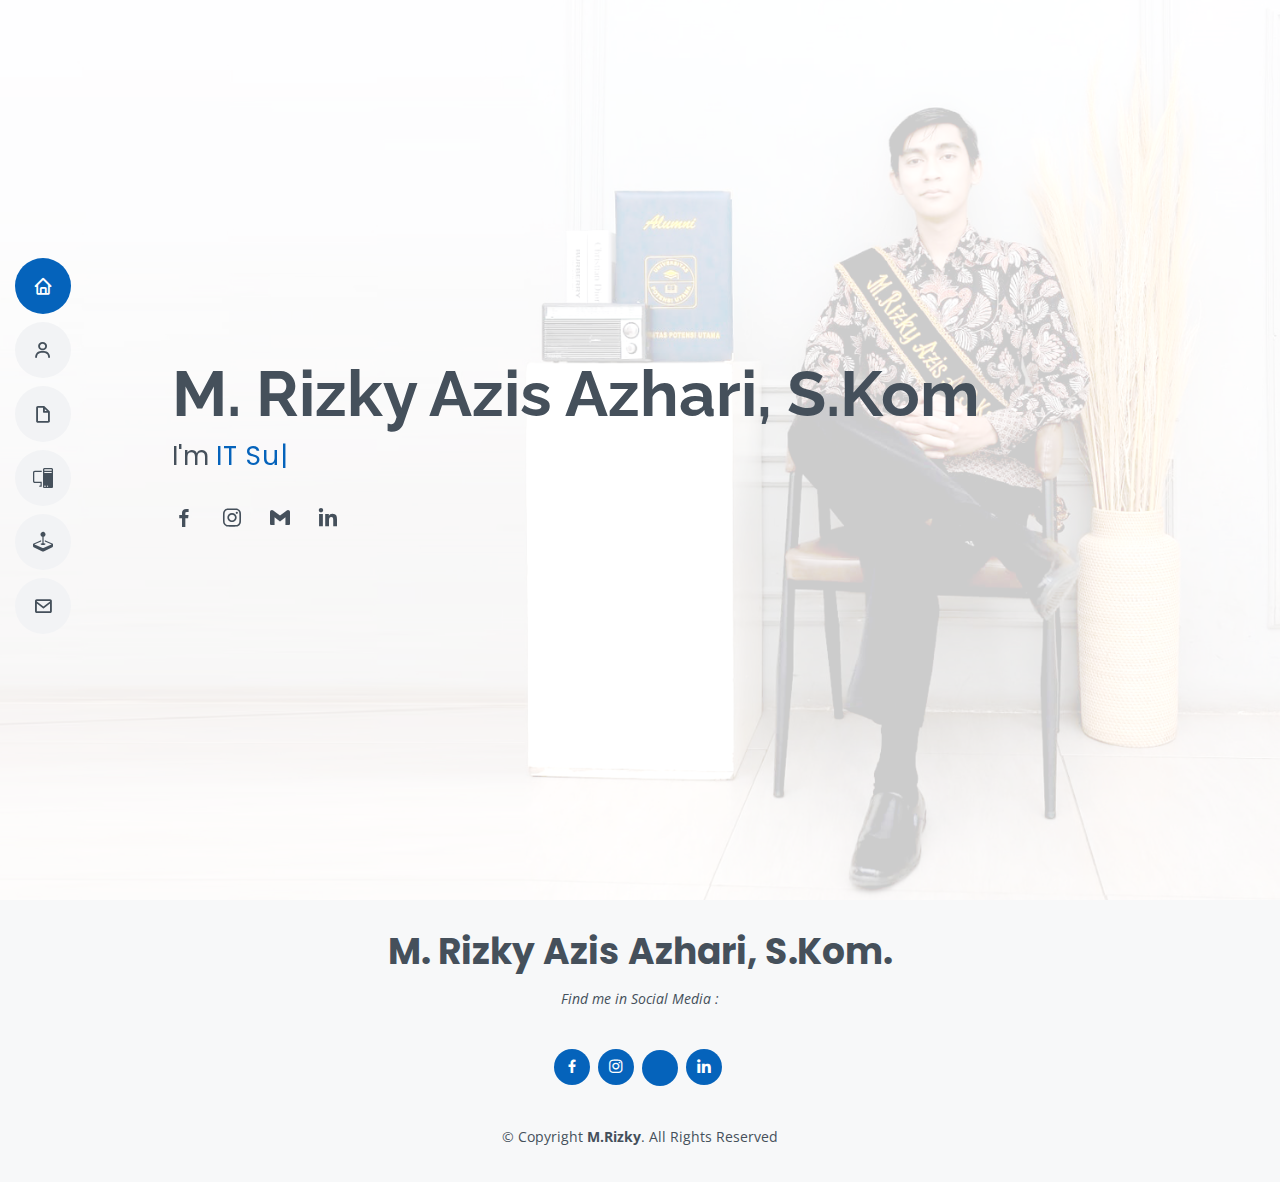
<file: index.html>
<!DOCTYPE html>
<html lang="en">

<head>
  <meta charset="utf-8">
  <meta content="width=device-width, initial-scale=1.0" name="viewport">

  <title>Index Portofolio - M.Rizky Azis Azhari</title>
  <meta content="" name="description">
  <meta content="" name="keywords">

  <!-- Favicons -->
  <link href="assets/img/iconheader.png" rel="icon">
  <link href="assets/img/apple-touch-icon.png" rel="apple-touch-icon">

  <!-- Google Fonts -->
  <link href="https://fonts.googleapis.com/css?family=Open+Sans:300,300i,400,400i,600,600i,700,700i|Raleway:300,300i,400,400i,500,500i,600,600i,700,700i|Poppins:300,300i,400,400i,500,500i,600,600i,700,700i" rel="stylesheet">

  <!-- Vendor CSS Files -->
  <link href="assets/vendor/aos/aos.css" rel="stylesheet">
  <link href="assets/vendor/bootstrap/css/bootstrap.min.css" rel="stylesheet">
  <link href="assets/vendor/bootstrap-icons/bootstrap-icons.css" rel="stylesheet">
  <link href="assets/vendor/boxicons/css/boxicons.min.css" rel="stylesheet">
  <link href="assets/vendor/glightbox/css/glightbox.min.css" rel="stylesheet">
  <link href="assets/vendor/swiper/swiper-bundle.min.css" rel="stylesheet">

  <!-- Template Main CSS File -->
  <link href="assets/css/style.css" rel="stylesheet">

  <!-- =======================================================
  * Template Name: MyResume
  * Updated: Mar 10 2023 with Bootstrap v5.2.3
  * Template URL: https://bootstrapmade.com/free-html-bootstrap-template-my-resume/
  * Author: BootstrapMade.com
  * License: https://bootstrapmade.com/license/
  ======================================================== -->
</head>

<body>
  <!-- ======= Mobile nav toggle button ======= -->
  <!-- <button type="button" class="mobile-nav-toggle d-xl-none"><i class="bi bi-list mobile-nav-toggle"></i></button> -->
  <i class="bi bi-list mobile-nav-toggle d-lg-none"></i>
  <!-- ======= Header ======= -->
  <header id="header" class="d-flex flex-column justify-content-center">

    <nav id="navbar" class="navbar nav-menu">
      <ul>
        <li><a href="index.html" class="nav-link scrollto active"><i class="bx bx-home"></i> <span>Home</span></a></li>
        <li><a href="about.html" class="nav-link scrollto"><i class="bx bx-user"></i> <span>About</span></a></li>
        <li><a href="resume.html" class="nav-link scrollto"><i class="bx bx-file-blank"></i> <span>Resume</span></a></li>
        <li><a href="skill.html" class="nav-link scrollto"><i class="bi bi-pc-display"></i> <span>Skill</span></a></li>
        <li><a href="hobi.html" class="nav-link scrollto"><i class="bi bi-joystick"></i> <span>Hobbies</span></a></li>
        <li><a href="contact.html" class="nav-link scrollto"><i class="bx bx-envelope"></i> <span>Contact</span></a></li>
      </ul>
    </nav><!-- .nav-menu -->

  </header><!-- End Header -->

  <!-- ======= Hero Section ======= -->
  <section id="hero" class="d-flex flex-column justify-content-center">
    <div class="container" data-aos="zoom-in" data-aos-delay="100">
      <h1>M. Rizky Azis Azhari, S.Kom</h1>
      <p>I'm <span class="typed" data-typed-items="IT Support, Freelancer, Developer"></span></p>
      
      <div class="social-links">
        <a href="https://www.facebook.com/rizky.seasoni/" class="facebook"><i class="bx bxl-facebook"></i></a>
        <a href="https://www.instagram.com/mrizky_az" class="instagram"><i class="bx bxl-instagram"></i></a>
        <a href="mailto:rizkyazis148@gmail.com" class="google-plus"><i class="bx bxl-gmail"></i></a>
        <a href="https://www.linkedin.com/in/muhammad-rizky-4a8590189/" class="linkedin"><i class="bx bxl-linkedin"></i></a>
      </div>
    </div>
  </section><!-- End Hero -->

  </main><!-- End #main -->

  <!-- ======= Footer ======= -->
  <footer id="footer">
    <div class="container">
      <h3>M. Rizky Azis Azhari, S.Kom.</h3>
      <p>Find me in Social Media : </p>
      <div class="social-links">
        <a href="https://www.facebook.com/rizky.seasoni" class="facebook"><i class="bx bxl-facebook"></i></a>
        <a href="https://www.instagram.com/mrizky_az" class="instagram"><i class="bx bxl-instagram"></i></a>
        <a href="mailto:rizkyazis148@gmail.com" class="google-plus"><i class="bx bxl-email"></i></a>
        <a href="https://www.https://www.linkedin.com/in/muhammad-rizky-4a8590189/" class="linkedin"><i class="bx bxl-linkedin"></i></a>
      </div>
      <div class="copyright">
        &copy; Copyright <strong><span>M.Rizky</span></strong>. All Rights Reserved
      </div>
      
    </div>
  </footer><!-- End Footer -->

  <div id="preloader"></div>
  <a href="#" class="back-to-top d-flex align-items-center justify-content-center"><i class="bi bi-arrow-up-short"></i></a>

  <!-- Vendor JS Files -->
  <script src="assets/vendor/purecounter/purecounter_vanilla.js"></script>
  <script src="assets/vendor/aos/aos.js"></script>
  <script src="assets/vendor/bootstrap/js/bootstrap.bundle.min.js"></script>
  <script src="assets/vendor/glightbox/js/glightbox.min.js"></script>
  <script src="assets/vendor/isotope-layout/isotope.pkgd.min.js"></script>
  <script src="assets/vendor/swiper/swiper-bundle.min.js"></script>
  <script src="assets/vendor/typed.js/typed.min.js"></script>
  <script src="assets/vendor/waypoints/noframework.waypoints.js"></script>
  <script src="assets/vendor/php-email-form/validate.js"></script>

  <!-- Template Main JS File -->
  <script src="assets/js/main.js"></script>

</body>

</html>
</file>
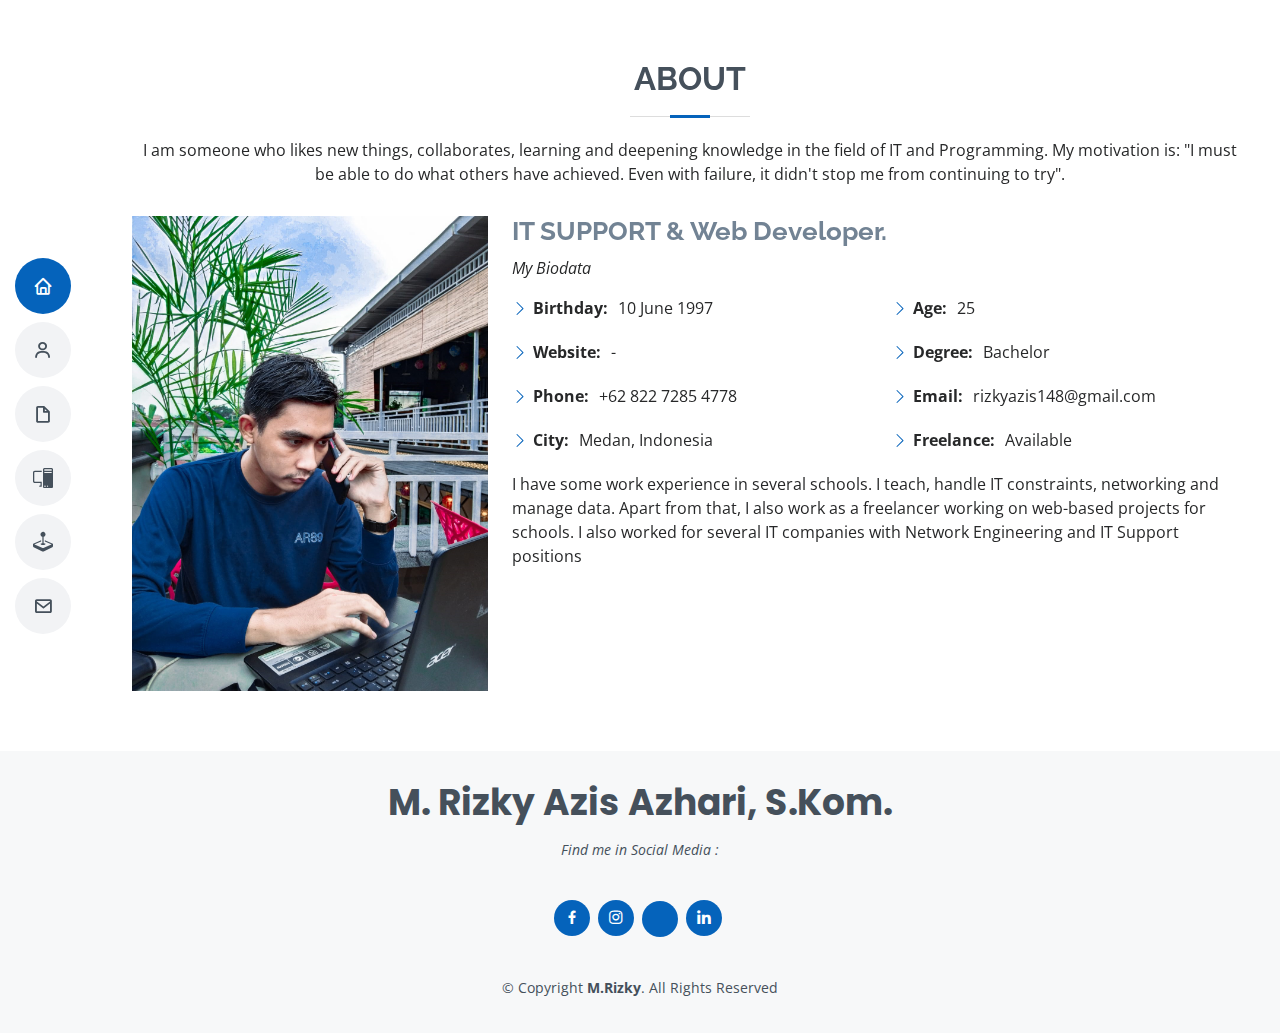
<file: about.html>
<!DOCTYPE html>
<html lang="en">

<head>
  <meta charset="utf-8">
  <meta content="width=device-width, initial-scale=1.0" name="viewport">

  <title>MyResume Bootstrap Template - Index</title>
  <meta content="" name="description">
  <meta content="" name="keywords">

  <!-- Favicons -->
  <link href="assets/img/favicon.png" rel="icon">
  <link href="assets/img/apple-touch-icon.png" rel="apple-touch-icon">

  <!-- Google Fonts -->
  <link href="https://fonts.googleapis.com/css?family=Open+Sans:300,300i,400,400i,600,600i,700,700i|Raleway:300,300i,400,400i,500,500i,600,600i,700,700i|Poppins:300,300i,400,400i,500,500i,600,600i,700,700i" rel="stylesheet">

  <!-- Vendor CSS Files -->
  <link href="assets/vendor/aos/aos.css" rel="stylesheet">
  <link href="assets/vendor/bootstrap/css/bootstrap.min.css" rel="stylesheet">
  <link href="assets/vendor/bootstrap-icons/bootstrap-icons.css" rel="stylesheet">
  <link href="assets/vendor/boxicons/css/boxicons.min.css" rel="stylesheet">
  <link href="assets/vendor/glightbox/css/glightbox.min.css" rel="stylesheet">
  <link href="assets/vendor/swiper/swiper-bundle.min.css" rel="stylesheet">

  <!-- Template Main CSS File -->
  <link href="assets/css/style.css" rel="stylesheet">

</head>

<body>
    <main id="main">
     <!-- ======= Mobile nav toggle button ======= -->
  <!-- <button type="button" class="mobile-nav-toggle d-xl-none"><i class="bi bi-list mobile-nav-toggle"></i></button> -->
  <i class="bi bi-list mobile-nav-toggle d-lg-none"></i>
  <!-- ======= Header ======= -->
  <header id="header" class="d-flex flex-column justify-content-center">

    <nav id="navbar" class="navbar nav-menu">
      <ul>
        <li><a href="index.html" class="nav-link scrollto active"><i class="bx bx-home"></i> <span>Home</span></a></li>
        <li><a href="about.html" class="nav-link scrollto"><i class="bx bx-user"></i> <span>About</span></a></li>
        <li><a href="resume.html" class="nav-link scrollto"><i class="bx bx-file-blank"></i> <span>Resume</span></a></li>
        <li><a href="skill.html" class="nav-link scrollto"><i class="bi bi-pc-display"></i> <span>Skill</span></a></li>
        <li><a href="hobi.html" class="nav-link scrollto"><i class="bi bi-joystick"></i> <span>Hobbies</span></a></li>
        <li><a href="contact.html" class="nav-link scrollto"><i class="bx bx-envelope"></i> <span>Contact</span></a></li>
      </ul>
    </nav><!-- .nav-menu -->

  </header><!-- End Header -->
<!-- ======= About Section ======= -->
 <section id="about" class="about">
    <div class="container" data-aos="fade-up">

      <div class="section-title">
        <h2>About</h2>
        <p>I am someone who likes new things, collaborates, learning and deepening knowledge in the field of IT and Programming. My motivation is: "I must be able to do what others have achieved. Even with failure, it didn't stop me from continuing to try".</p>
      </div>

      <div class="row">
        <div class="col-lg-4">
          <img src="assets/img/Profile.jpeg" class="img-fluid" alt="">
        </div>
        <div class="col-lg-8 pt-4 pt-lg-0 content">
          <h3>IT SUPPORT &amp; Web Developer.</h3>
          <p class="fst-italic">
            My Biodata
          </p>
          <div class="row">
            <div class="col-lg-6">
              <ul>
                <li><i class="bi bi-chevron-right"></i> <strong>Birthday:</strong> <span>10 June 1997</span></li>
                <li><i class="bi bi-chevron-right"></i> <strong>Website:</strong> <span> - </span></li>
                <li><i class="bi bi-chevron-right"></i> <strong>Phone:</strong> <span>+62 822 7285 4778</span></li>
                <li><i class="bi bi-chevron-right"></i> <strong>City:</strong> <span>Medan, Indonesia</span></li>
              </ul>
            </div>
            <div class="col-lg-6">
              <ul>
                <li><i class="bi bi-chevron-right"></i> <strong>Age:</strong> <span>25</span></li>
                <li><i class="bi bi-chevron-right"></i> <strong>Degree:</strong> <span>Bachelor</span></li>
                <li><i class="bi bi-chevron-right"></i> <strong>Email:</strong> <span>rizkyazis148@gmail.com</span></li>
                <li><i class="bi bi-chevron-right"></i> <strong>Freelance:</strong> <span>Available</span></li>
              </ul>
            </div>
          </div>
          <p>
            I have some work experience in several schools. I teach, handle IT constraints, networking and manage data.
Apart from that, I also work as a freelancer working on web-based projects for schools.
I also worked for several IT companies with Network Engineering and IT Support positions</p>
        </div>
      </div>

    </div>
  </section><!-- End About Section -->
</main><!-- End #main -->

<!-- ======= Footer ======= -->
<footer id="footer">
  <div class="container">
    <h3>M. Rizky Azis Azhari, S.Kom.</h3>
    <p>Find me in Social Media : </p>
    <div class="social-links">
      <a href="https://www.facebook.com/rizky.seasoni" class="facebook"><i class="bx bxl-facebook"></i></a>
      <a href="https://www.instagram.com/mrizky_az" class="instagram"><i class="bx bxl-instagram"></i></a>
      <a href="mailto:rizkyazis148@gmail.com" class="google-plus"><i class="bx bxl-email"></i></a>
      <a href="https://www.https://www.linkedin.com/in/muhammad-rizky-4a8590189/" class="linkedin"><i class="bx bxl-linkedin"></i></a>
    </div>
    <div class="copyright">
      &copy; Copyright <strong><span>M.Rizky</span></strong>. All Rights Reserved
    </div>
    
  </div>
</footer><!-- End Footer -->

<div id="preloader"></div>
<a href="#" class="back-to-top d-flex align-items-center justify-content-center"><i class="bi bi-arrow-up-short"></i></a>

<!-- Vendor JS Files -->
<script src="assets/vendor/purecounter/purecounter_vanilla.js"></script>
<script src="assets/vendor/aos/aos.js"></script>
<script src="assets/vendor/bootstrap/js/bootstrap.bundle.min.js"></script>
<script src="assets/vendor/glightbox/js/glightbox.min.js"></script>
<script src="assets/vendor/isotope-layout/isotope.pkgd.min.js"></script>
<script src="assets/vendor/swiper/swiper-bundle.min.js"></script>
<script src="assets/vendor/typed.js/typed.min.js"></script>
<script src="assets/vendor/waypoints/noframework.waypoints.js"></script>
<script src="assets/vendor/php-email-form/validate.js"></script>

<!-- Template Main JS File -->
<script src="assets/js/main.js"></script>

</body>

</html>
</file>
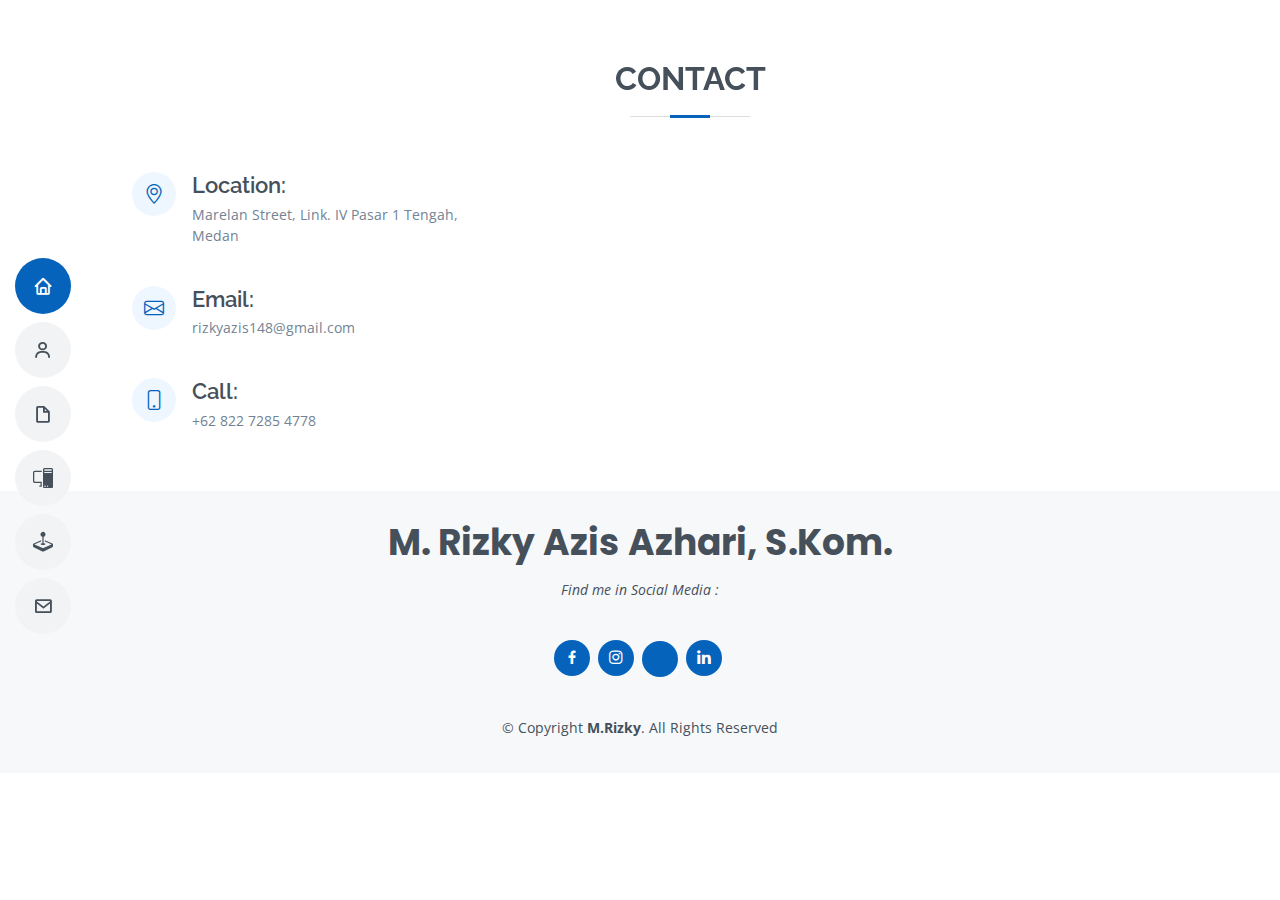
<file: contact.html>
<!DOCTYPE html>
<html lang="en">

<head>
  <meta charset="utf-8">
  <meta content="width=device-width, initial-scale=1.0" name="viewport">

  <title>MyResume Bootstrap Template - Index</title>
  <meta content="" name="description">
  <meta content="" name="keywords">

  <!-- Favicons -->
  <link href="assets/img/favicon.png" rel="icon">
  <link href="assets/img/apple-touch-icon.png" rel="apple-touch-icon">

  <!-- Google Fonts -->
  <link href="https://fonts.googleapis.com/css?family=Open+Sans:300,300i,400,400i,600,600i,700,700i|Raleway:300,300i,400,400i,500,500i,600,600i,700,700i|Poppins:300,300i,400,400i,500,500i,600,600i,700,700i" rel="stylesheet">

  <!-- Vendor CSS Files -->
  <link href="assets/vendor/aos/aos.css" rel="stylesheet">
  <link href="assets/vendor/bootstrap/css/bootstrap.min.css" rel="stylesheet">
  <link href="assets/vendor/bootstrap-icons/bootstrap-icons.css" rel="stylesheet">
  <link href="assets/vendor/boxicons/css/boxicons.min.css" rel="stylesheet">
  <link href="assets/vendor/glightbox/css/glightbox.min.css" rel="stylesheet">
  <link href="assets/vendor/swiper/swiper-bundle.min.css" rel="stylesheet">

  <!-- Template Main CSS File -->
  <link href="assets/css/style.css" rel="stylesheet">

  <!-- =======================================================
  * Template Name: MyResume
  * Updated: Mar 10 2023 with Bootstrap v5.2.3
  * Template URL: https://bootstrapmade.com/free-html-bootstrap-template-my-resume/
  * Author: BootstrapMade.com
  * License: https://bootstrapmade.com/license/
  ======================================================== -->
</head>

<body>
  <!-- ======= Mobile nav toggle button ======= -->
  <!-- <button type="button" class="mobile-nav-toggle d-xl-none"><i class="bi bi-list mobile-nav-toggle"></i></button> -->
  <i class="bi bi-list mobile-nav-toggle d-lg-none"></i>
  <!-- ======= Header ======= -->
  <header id="header" class="d-flex flex-column justify-content-center">

    <nav id="navbar" class="navbar nav-menu">
      <ul>
        <li><a href="index.html" class="nav-link scrollto active"><i class="bx bx-home"></i> <span>Home</span></a></li>
        <li><a href="about.html" class="nav-link scrollto"><i class="bx bx-user"></i> <span>About</span></a></li>
        <li><a href="resume.html" class="nav-link scrollto"><i class="bx bx-file-blank"></i> <span>Resume</span></a></li>
        <li><a href="skill.html" class="nav-link scrollto"><i class="bi bi-pc-display"></i> <span>Skill</span></a></li>
        <li><a href="hobi.html" class="nav-link scrollto"><i class="bi bi-joystick"></i> <span>Hobbies</span></a></li>
        <li><a href="contact.html" class="nav-link scrollto"><i class="bx bx-envelope"></i> <span>Contact</span></a></li>
      </ul>
    </nav><!-- .nav-menu -->

  </header><!-- End Header -->

  <!-- ======= Hero Section ======= -->
<main id="main">
    <!-- ======= Contact Section ======= -->
    <section id="contact" class="contact">
      <div class="container" data-aos="fade-up">

        <div class="section-title">
          <h2>Contact</h2>
        </div>

        <div class="row mt-1">

          <div class="col-lg-4">
            <div class="info">
              <div class="address">
                <i class="bi bi-geo-alt"></i>
                <h4>Location:</h4>
                <p>Marelan Street, Link. IV Pasar 1 Tengah, Medan</p>
              </div>

              <div class="email">
                <i class="bi bi-envelope"></i>
                <h4>Email:</h4>
                <p>rizkyazis148@gmail.com</p>
              </div>

              <div class="phone">
                <i class="bi bi-phone"></i>
                <h4>Call:</h4>
                <p>+62 822 7285 4778</p>
              </div>

            </div>

          </div>

          

        </div>

      </div>
    </section><!-- End Contact Section -->
  </main><!-- End #main -->

  <!-- ======= Footer ======= -->
  <footer id="footer">
    <div class="container">
      <h3>M. Rizky Azis Azhari, S.Kom.</h3>
      <p>Find me in Social Media : </p>
      <div class="social-links">
        <a href="https://www.facebook.com/rizky.seasoni" class="facebook"><i class="bx bxl-facebook"></i></a>
        <a href="https://www.instagram.com/mrizky_az" class="instagram"><i class="bx bxl-instagram"></i></a>
        <a href="mailto:rizkyazis148@gmail.com" class="google-plus"><i class="bx bxl-email"></i></a>
        <a href="https://www.https://www.linkedin.com/in/muhammad-rizky-4a8590189/" class="linkedin"><i class="bx bxl-linkedin"></i></a>
      </div>
      <div class="copyright">
        &copy; Copyright <strong><span>M.Rizky</span></strong>. All Rights Reserved
      </div>
      
    </div>
  </footer><!-- End Footer -->

  <div id="preloader"></div>
  <a href="#" class="back-to-top d-flex align-items-center justify-content-center"><i class="bi bi-arrow-up-short"></i></a>

  <!-- Vendor JS Files -->
  <script src="assets/vendor/purecounter/purecounter_vanilla.js"></script>
  <script src="assets/vendor/aos/aos.js"></script>
  <script src="assets/vendor/bootstrap/js/bootstrap.bundle.min.js"></script>
  <script src="assets/vendor/glightbox/js/glightbox.min.js"></script>
  <script src="assets/vendor/isotope-layout/isotope.pkgd.min.js"></script>
  <script src="assets/vendor/swiper/swiper-bundle.min.js"></script>
  <script src="assets/vendor/typed.js/typed.min.js"></script>
  <script src="assets/vendor/waypoints/noframework.waypoints.js"></script>
  <script src="assets/vendor/php-email-form/validate.js"></script>

  <!-- Template Main JS File -->
  <script src="assets/js/main.js"></script>

</body>

</html>
</file>
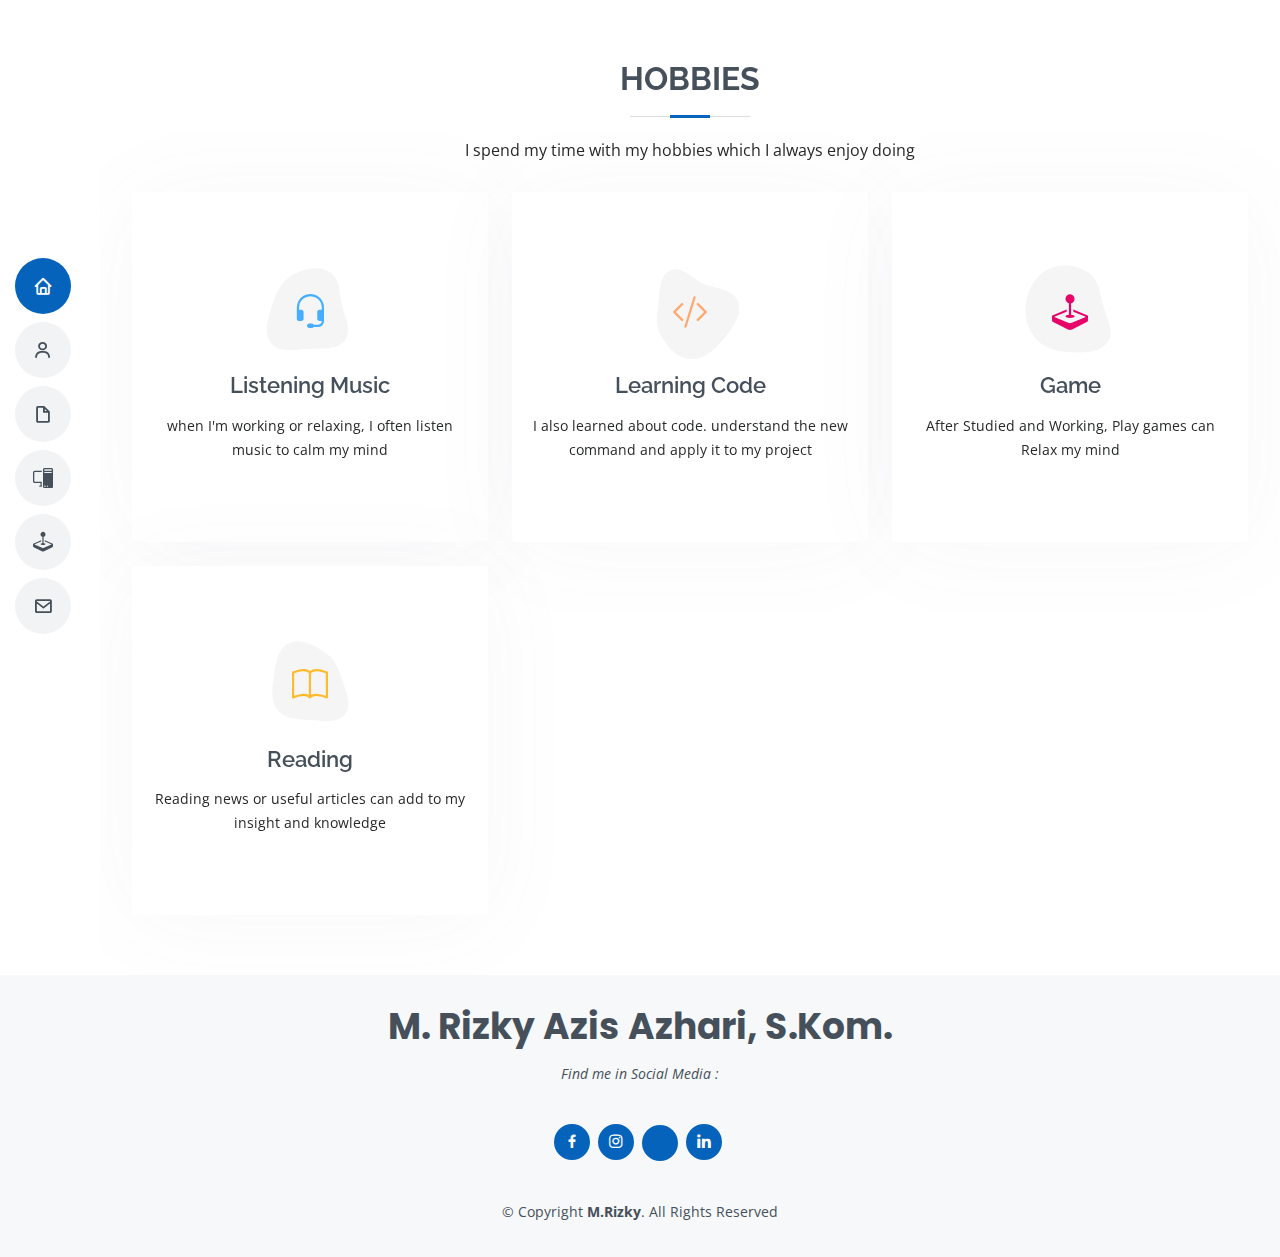
<file: hobi.html>
<!DOCTYPE html>
<html lang="en">

<head>
  <meta charset="utf-8">
  <meta content="width=device-width, initial-scale=1.0" name="viewport">

  <title>MyResume Bootstrap Template - Index</title>
  <meta content="" name="description">
  <meta content="" name="keywords">

  <!-- Favicons -->
  <link href="assets/img/favicon.png" rel="icon">
  <link href="assets/img/apple-touch-icon.png" rel="apple-touch-icon">

  <!-- Google Fonts -->
  <link href="https://fonts.googleapis.com/css?family=Open+Sans:300,300i,400,400i,600,600i,700,700i|Raleway:300,300i,400,400i,500,500i,600,600i,700,700i|Poppins:300,300i,400,400i,500,500i,600,600i,700,700i" rel="stylesheet">

  <!-- Vendor CSS Files -->
  <link href="assets/vendor/aos/aos.css" rel="stylesheet">
  <link href="assets/vendor/bootstrap/css/bootstrap.min.css" rel="stylesheet">
  <link href="assets/vendor/bootstrap-icons/bootstrap-icons.css" rel="stylesheet">
  <link href="assets/vendor/boxicons/css/boxicons.min.css" rel="stylesheet">
  <link href="assets/vendor/glightbox/css/glightbox.min.css" rel="stylesheet">
  <link href="assets/vendor/swiper/swiper-bundle.min.css" rel="stylesheet">

  <!-- Template Main CSS File -->
  <link href="assets/css/style.css" rel="stylesheet">

</head>

<body>
    <main id="main">
      
  <!-- ======= Mobile nav toggle button ======= -->
  <!-- <button type="button" class="mobile-nav-toggle d-xl-none"><i class="bi bi-list mobile-nav-toggle"></i></button> -->
  <i class="bi bi-list mobile-nav-toggle d-lg-none"></i>
  <!-- ======= Header ======= -->
  <header id="header" class="d-flex flex-column justify-content-center">

    <nav id="navbar" class="navbar nav-menu">
      <ul>
        <li><a href="index.html" class="nav-link scrollto active"><i class="bx bx-home"></i> <span>Home</span></a></li>
        <li><a href="about.html" class="nav-link scrollto"><i class="bx bx-user"></i> <span>About</span></a></li>
        <li><a href="resume.html" class="nav-link scrollto"><i class="bx bx-file-blank"></i> <span>Resume</span></a></li>
        <li><a href="skill.html" class="nav-link scrollto"><i class="bi bi-pc-display"></i> <span>Skill</span></a></li>
        <li><a href="hobi.html" class="nav-link scrollto"><i class="bi bi-joystick"></i> <span>Hobbies</span></a></li>
        <li><a href="contact.html" class="nav-link scrollto"><i class="bx bx-envelope"></i> <span>Contact</span></a></li>
      </ul>
    </nav><!-- .nav-menu -->

  </header><!-- End Header -->

<section id="hobbies" class="services">
  <div class="container" data-aos="fade-up">

    <div class="section-title">
      <h2>Hobbies</h2>
      <p>I spend my time with my hobbies which I always enjoy doing</p>
    </div>

    <div class="row">

      <div class="col-lg-4 col-md-6 d-flex align-items-stretch" data-aos="zoom-in" data-aos-delay="100">
        <div class="icon-box iconbox-blue">
          <div class="icon">
            <svg width="100" height="100" viewBox="0 0 600 600" xmlns="http://www.w3.org/2000/svg">
              <path stroke="none" stroke-width="0" fill="#f5f5f5" d="M300,521.0016835830174C376.1290562159157,517.8887921683347,466.0731472004068,529.7835943286574,510.70327084640275,468.03025145048787C554.3714126377745,407.6079735673963,508.03601936045806,328.9844924480964,491.2728898941984,256.3432110539036C474.5976632858925,184.082847569629,479.9380746630129,96.60480741107993,416.23090153303,58.64404602377083C348.86323505073057,18.502131276798302,261.93793281208167,40.57373210992963,193.5410806939664,78.93577620505333C130.42746243093433,114.334589627462,98.30271207620316,179.96522072025542,76.75703585869454,249.04625023123273C51.97151888228291,328.5150500222984,13.704378332031375,421.85034740162234,66.52175969318436,486.19268352777647C119.04800174914682,550.1803526380478,217.28368757567262,524.383925680826,300,521.0016835830174"></path>
            </svg>
            <i class="bi bi-headset"></i>
          </div>
          <h4><a href="">Listening Music</a></h4>
          <p>when I'm working or relaxing, I often listen music to calm my mind</p>
        </div>
      </div>

      <div class="col-lg-4 col-md-6 d-flex align-items-stretch mt-4 mt-md-0" data-aos="zoom-in" data-aos-delay="200">
        <div class="icon-box iconbox-orange ">
          <div class="icon">
            <svg width="100" height="100" viewBox="0 0 600 600" xmlns="http://www.w3.org/2000/svg">
              <path stroke="none" stroke-width="0" fill="#f5f5f5" d="M300,582.0697525312426C382.5290701553225,586.8405444964366,449.9789794690241,525.3245884688669,502.5850820975895,461.55621195738473C556.606425686781,396.0723002908107,615.8543463187945,314.28637112970534,586.6730223649479,234.56875336149918C558.9533121215079,158.8439757836574,454.9685369536778,164.00468322053177,381.49747125262974,130.76875717737553C312.15926192815925,99.40240125094834,248.97055460311594,18.661163978235184,179.8680185752513,50.54337015887873C110.5421016452524,82.52863877960104,119.82277516462835,180.83849132639028,109.12597500060166,256.43424936330496C100.08760227029461,320.3096726198365,92.17705696193138,384.0621239912766,124.79988738764834,439.7174275375508C164.83382741302287,508.01625554203684,220.96474134820875,577.5009287672846,300,582.0697525312426"></path>
            </svg>
            <i class="bi bi-code-slash"></i>
          </div>
          <h4><a href="">Learning Code</a></h4>
          <p>I also learned about code. understand the new command and apply it to my project</p>
        </div>
      </div>

      <div class="col-lg-4 col-md-6 d-flex align-items-stretch mt-4 mt-lg-0" data-aos="zoom-in" data-aos-delay="300">
        <div class="icon-box iconbox-pink">
          <div class="icon">
            <svg width="100" height="100" viewBox="0 0 600 600" xmlns="http://www.w3.org/2000/svg">
              <path stroke="none" stroke-width="0" fill="#f5f5f5" d="M300,541.5067337569781C382.14930387511276,545.0595476570109,479.8736841581634,548.3450877840088,526.4010558755058,480.5488172755941C571.5218469581645,414.80211281144784,517.5187510058486,332.0715597781072,496.52539010469104,255.14436215662573C477.37192572678356,184.95920475031193,473.57363656557914,105.61284051026155,413.0603344069578,65.22779650032875C343.27470386102294,18.654635553484475,251.2091493199835,5.337323636656869,175.0934190732945,40.62881213300186C97.87086631185822,76.43348514350839,51.98124368387456,156.15599469081315,36.44837278890362,239.84606092416172C21.716077023791087,319.22268207091537,43.775223500013084,401.1760424656574,96.891909868211,461.97329694683043C147.22146801428983,519.5804099606455,223.5754009179313,538.201503339737,300,541.5067337569781"></path>
            </svg>
            <i class="bi bi-joystick"></i>
          </div>
          <h4><a href="">Game</a></h4>
          <p>After Studied and Working, Play games can Relax my mind</p>
        </div>
      </div>

      <div class="col-lg-4 col-md-6 d-flex align-items-stretch mt-4" data-aos="zoom-in" data-aos-delay="100">
        <div class="icon-box iconbox-yellow">
          <div class="icon">
            <svg width="100" height="100" viewBox="0 0 600 600" xmlns="http://www.w3.org/2000/svg">
              <path stroke="none" stroke-width="0" fill="#f5f5f5" d="M300,503.46388370962813C374.79870501325706,506.71871716319447,464.8034551963731,527.1746412648533,510.4981551193396,467.86667711651364C555.9287308511215,408.9015244558933,512.6030010748507,327.5744911775523,490.211057578863,256.5855673507754C471.097692560561,195.9906835881958,447.69079081568157,138.11976852964426,395.19560036434837,102.3242989838813C329.3053358748298,57.3949838291264,248.02791733380457,8.279543830951368,175.87071277845988,42.242879143198664C103.41431057327972,76.34704239035025,93.79494320519305,170.9812938413882,81.28167332365135,250.07896920659033C70.17666984294237,320.27484674793965,64.84698225790005,396.69656628748305,111.28512138212992,450.4950937839243C156.20124167950087,502.5303643271138,231.32542653798444,500.4755392045468,300,503.46388370962813"></path>
            </svg>
            <i class="bi bi-book"></i>
          </div>
          <h4><a href="">Reading</a></h4>
          <p>Reading news or useful articles can add to my insight and knowledge</p>
        </div>
      </div>

      

    </div>

  </div>
</section>
</main><!-- End #main -->

<!-- ======= Footer ======= -->
<footer id="footer">
  <div class="container">
    <h3>M. Rizky Azis Azhari, S.Kom.</h3>
    <p>Find me in Social Media : </p>
    <div class="social-links">
      <a href="https://www.facebook.com/rizky.seasoni" class="facebook"><i class="bx bxl-facebook"></i></a>
      <a href="https://www.instagram.com/mrizky_az" class="instagram"><i class="bx bxl-instagram"></i></a>
      <a href="mailto:rizkyazis148@gmail.com" class="google-plus"><i class="bx bxl-email"></i></a>
      <a href="https://www.https://www.linkedin.com/in/muhammad-rizky-4a8590189/" class="linkedin"><i class="bx bxl-linkedin"></i></a>
    </div>
    <div class="copyright">
      &copy; Copyright <strong><span>M.Rizky</span></strong>. All Rights Reserved
    </div>
    
  </div>
</footer><!-- End Footer -->

<div id="preloader"></div>
<a href="#" class="back-to-top d-flex align-items-center justify-content-center"><i class="bi bi-arrow-up-short"></i></a>

<!-- Vendor JS Files -->
<script src="assets/vendor/purecounter/purecounter_vanilla.js"></script>
<script src="assets/vendor/aos/aos.js"></script>
<script src="assets/vendor/bootstrap/js/bootstrap.bundle.min.js"></script>
<script src="assets/vendor/glightbox/js/glightbox.min.js"></script>
<script src="assets/vendor/isotope-layout/isotope.pkgd.min.js"></script>
<script src="assets/vendor/swiper/swiper-bundle.min.js"></script>
<script src="assets/vendor/typed.js/typed.min.js"></script>
<script src="assets/vendor/waypoints/noframework.waypoints.js"></script>
<script src="assets/vendor/php-email-form/validate.js"></script>

<!-- Template Main JS File -->
<script src="assets/js/main.js"></script>

</body>

</html>
</file>
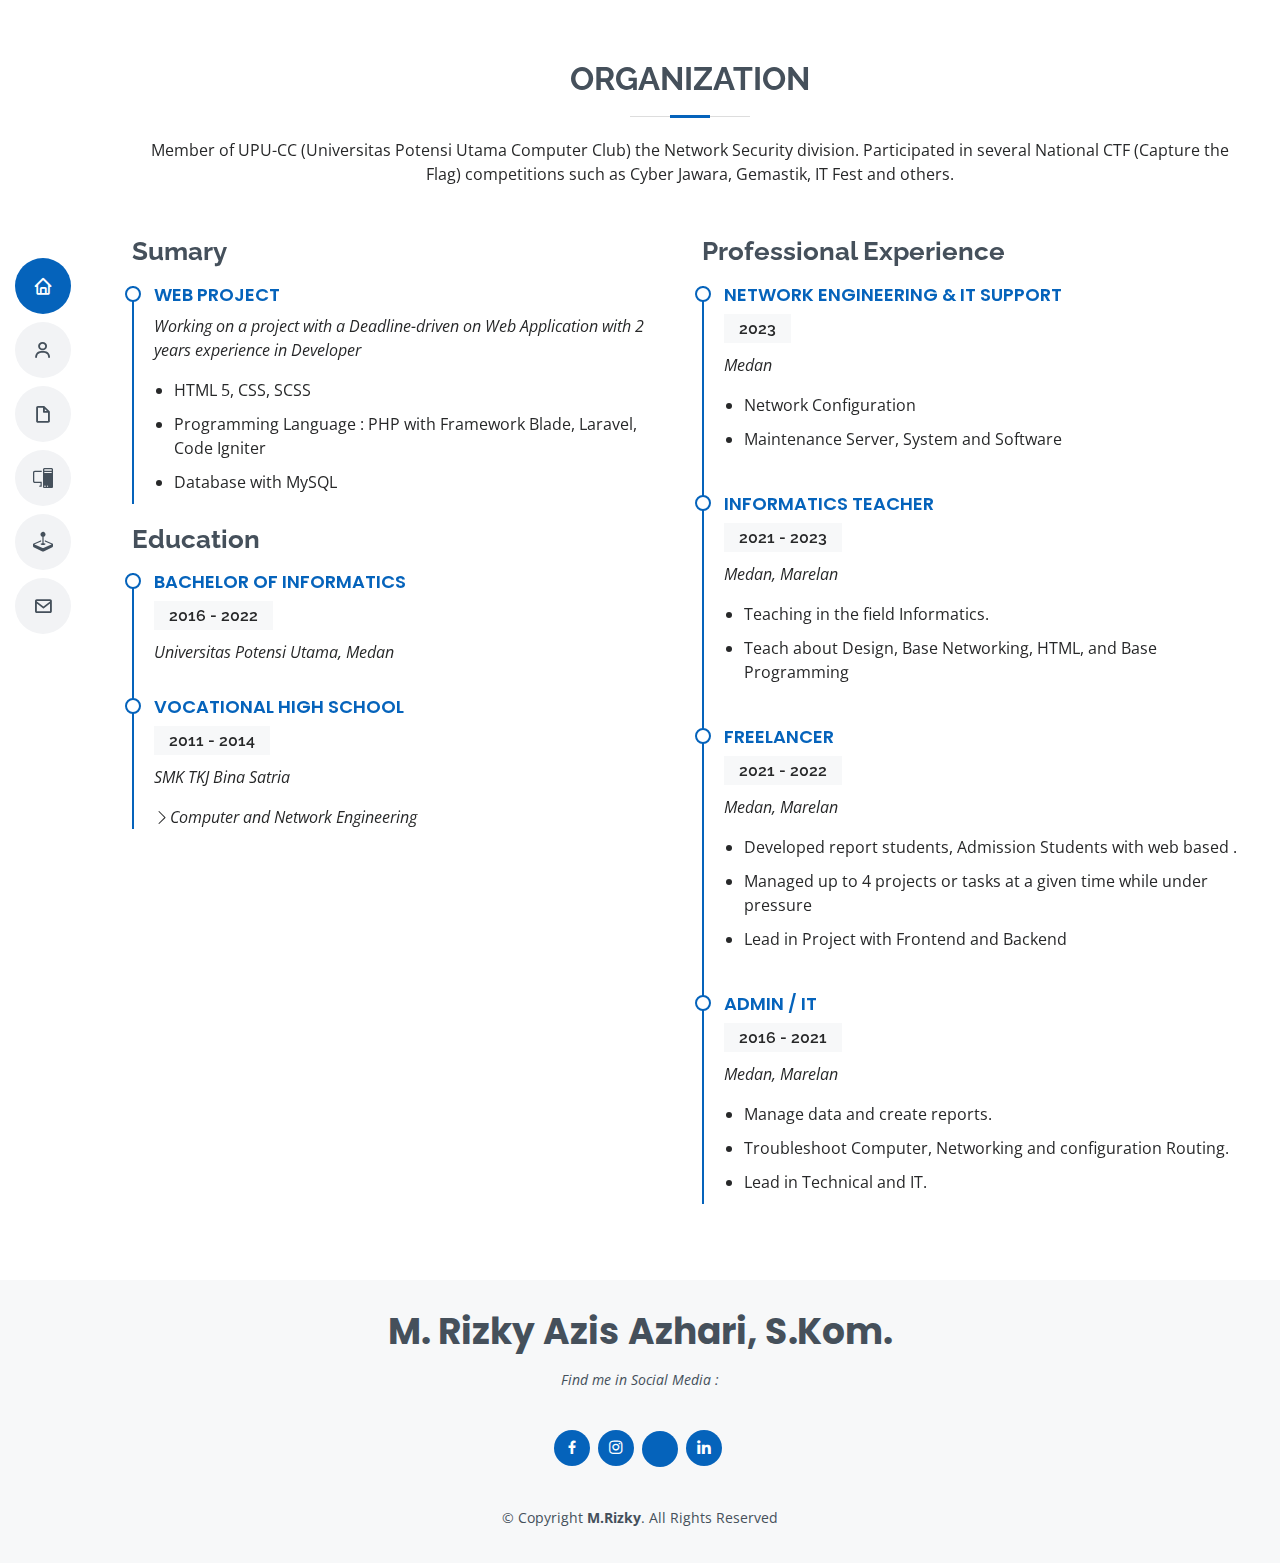
<file: resume.html>
<!DOCTYPE html>
<html lang="en">

<head>
  <meta charset="utf-8">
  <meta content="width=device-width, initial-scale=1.0" name="viewport">

  <title>MyResume Bootstrap Template - Index</title>
  <meta content="" name="description">
  <meta content="" name="keywords">

  <!-- Favicons -->
  <link href="assets/img/favicon.png" rel="icon">
  <link href="assets/img/apple-touch-icon.png" rel="apple-touch-icon">

  <!-- Google Fonts -->
  <link href="https://fonts.googleapis.com/css?family=Open+Sans:300,300i,400,400i,600,600i,700,700i|Raleway:300,300i,400,400i,500,500i,600,600i,700,700i|Poppins:300,300i,400,400i,500,500i,600,600i,700,700i" rel="stylesheet">

  <!-- Vendor CSS Files -->
  <link href="assets/vendor/aos/aos.css" rel="stylesheet">
  <link href="assets/vendor/bootstrap/css/bootstrap.min.css" rel="stylesheet">
  <link href="assets/vendor/bootstrap-icons/bootstrap-icons.css" rel="stylesheet">
  <link href="assets/vendor/boxicons/css/boxicons.min.css" rel="stylesheet">
  <link href="assets/vendor/glightbox/css/glightbox.min.css" rel="stylesheet">
  <link href="assets/vendor/swiper/swiper-bundle.min.css" rel="stylesheet">

  <!-- Template Main CSS File -->
  <link href="assets/css/style.css" rel="stylesheet">

</head>

<body>
    <main id="main">
        <!-- ======= Mobile nav toggle button ======= -->
  <!-- <button type="button" class="mobile-nav-toggle d-xl-none"><i class="bi bi-list mobile-nav-toggle"></i></button> -->
  <i class="bi bi-list mobile-nav-toggle d-lg-none"></i>
  <!-- ======= Header ======= -->
  <header id="header" class="d-flex flex-column justify-content-center">

    <nav id="navbar" class="navbar nav-menu">
      <ul>
        <li><a href="index.html" class="nav-link scrollto active"><i class="bx bx-home"></i> <span>Home</span></a></li>
        <li><a href="about.html" class="nav-link scrollto"><i class="bx bx-user"></i> <span>About</span></a></li>
        <li><a href="resume.html" class="nav-link scrollto"><i class="bx bx-file-blank"></i> <span>Resume</span></a></li>
        <li><a href="skill.html" class="nav-link scrollto"><i class="bi bi-pc-display"></i> <span>Skill</span></a></li>
        <li><a href="hobi.html" class="nav-link scrollto"><i class="bi bi-joystick"></i> <span>Hobbies</span></a></li>
        <li><a href="contact.html" class="nav-link scrollto"><i class="bx bx-envelope"></i> <span>Contact</span></a></li>
      </ul>
    </nav><!-- .nav-menu -->

  </header><!-- End Header -->
<!-- ======= Resume Section ======= -->
<section id="resume" class="resume">
    <div class="container" data-aos="fade-up">

      <div class="section-title">
        <h2>Organization</h2>
        <p>Member of UPU-CC (Universitas Potensi Utama Computer Club) the Network Security division. Participated in several National CTF (Capture the Flag) competitions such as Cyber ​​Jawara, Gemastik, IT Fest and others.</p>
      </div>

      <div class="row">
        <div class="col-lg-6">
          <h3 class="resume-title">Sumary</h3>
          <div class="resume-item pb-0">
            <h4>WEB PROJECT</h4>
            <p><em>Working on a project with a Deadline-driven on Web Application with 2 years experience in Developer</em></p>
            <ul>
              <li>HTML 5, CSS, SCSS</li>
              <li>Programming Language : PHP with Framework Blade, Laravel, Code Igniter </li>
              <li>Database with MySQL</li>
            </ul>
          </div>

          <h3 class="resume-title">Education</h3>
          <div class="resume-item">
            <h4>Bachelor of Informatics</h4>
            <h5>2016 - 2022</h5>
            <p><em>Universitas Potensi Utama, Medan</em></p>
          </div>

          <div class="resume-item">
            <h4>Vocational High School</h4>
            <h5>2011 - 2014</h5>
            <p><em>SMK TKJ Bina Satria</em></p>
            <p class="bi bi-chevron-right"><em>Computer and Network Engineering</em></p>
          </div>
        </div>
        <div class="col-lg-6">
          <h3 class="resume-title">Professional Experience</h3>
          <div class="resume-item">
            <h4>Network Engineering &amp; IT Support</h4>
            <h5>2023</h5>
            <p><em>Medan </em></p>
            <ul>
              <li>Network Configuration</li>
              <li>Maintenance Server, System and Software</li>
            </ul>
          </div>
          <div class="resume-item">
            <h4>Informatics Teacher</h4>
            <h5>2021 - 2023</h5>
            <p><em>Medan, Marelan </em></p>
            <ul>
              <li>Teaching in the field Informatics.</li>
              <li>Teach about Design, Base Networking, HTML, and Base Programming</li>
            </ul>
          </div>
          <div class="resume-item">
            <h4>Freelancer</h4>
            <h5>2021 - 2022</h5>
            <p><em>Medan, Marelan</em></p>
            <ul>
              <li>Developed report students, Admission Students with web based .</li>
              <li>Managed up to 4 projects or tasks at a given time while under pressure</li>
              <li>Lead in Project with Frontend and Backend</li>
            </ul>
          </div>
          <div class="resume-item">
            <h4>Admin / IT</h4>
            <h5>2016 - 2021</h5>
            <p><em>Medan, Marelan</em></p>
            <ul>
              <li>Manage data and create reports.</li>
              <li>Troubleshoot Computer, Networking and configuration Routing.</li>
              <li>Lead in Technical and IT.</li>
            </ul>
          </div>
        </div>
      </div>

    </div>
  </section><!-- End Resume Section -->
</main><!-- End #main -->

<!-- ======= Footer ======= -->
<footer id="footer">
  <div class="container">
    <h3>M. Rizky Azis Azhari, S.Kom.</h3>
    <p>Find me in Social Media : </p>
    <div class="social-links">
      <a href="https://www.facebook.com/rizky.seasoni" class="facebook"><i class="bx bxl-facebook"></i></a>
      <a href="https://www.instagram.com/mrizky_az" class="instagram"><i class="bx bxl-instagram"></i></a>
      <a href="mailto:rizkyazis148@gmail.com" class="google-plus"><i class="bx bxl-email"></i></a>
      <a href="https://www.https://www.linkedin.com/in/muhammad-rizky-4a8590189/" class="linkedin"><i class="bx bxl-linkedin"></i></a>
    </div>
    <div class="copyright">
      &copy; Copyright <strong><span>M.Rizky</span></strong>. All Rights Reserved
    </div>
    
  </div>
</footer><!-- End Footer -->

<div id="preloader"></div>
<a href="#" class="back-to-top d-flex align-items-center justify-content-center"><i class="bi bi-arrow-up-short"></i></a>

<!-- Vendor JS Files -->
<script src="assets/vendor/purecounter/purecounter_vanilla.js"></script>
<script src="assets/vendor/aos/aos.js"></script>
<script src="assets/vendor/bootstrap/js/bootstrap.bundle.min.js"></script>
<script src="assets/vendor/glightbox/js/glightbox.min.js"></script>
<script src="assets/vendor/isotope-layout/isotope.pkgd.min.js"></script>
<script src="assets/vendor/swiper/swiper-bundle.min.js"></script>
<script src="assets/vendor/typed.js/typed.min.js"></script>
<script src="assets/vendor/waypoints/noframework.waypoints.js"></script>
<script src="assets/vendor/php-email-form/validate.js"></script>

<!-- Template Main JS File -->
<script src="assets/js/main.js"></script>

</body>

</html>
</file>
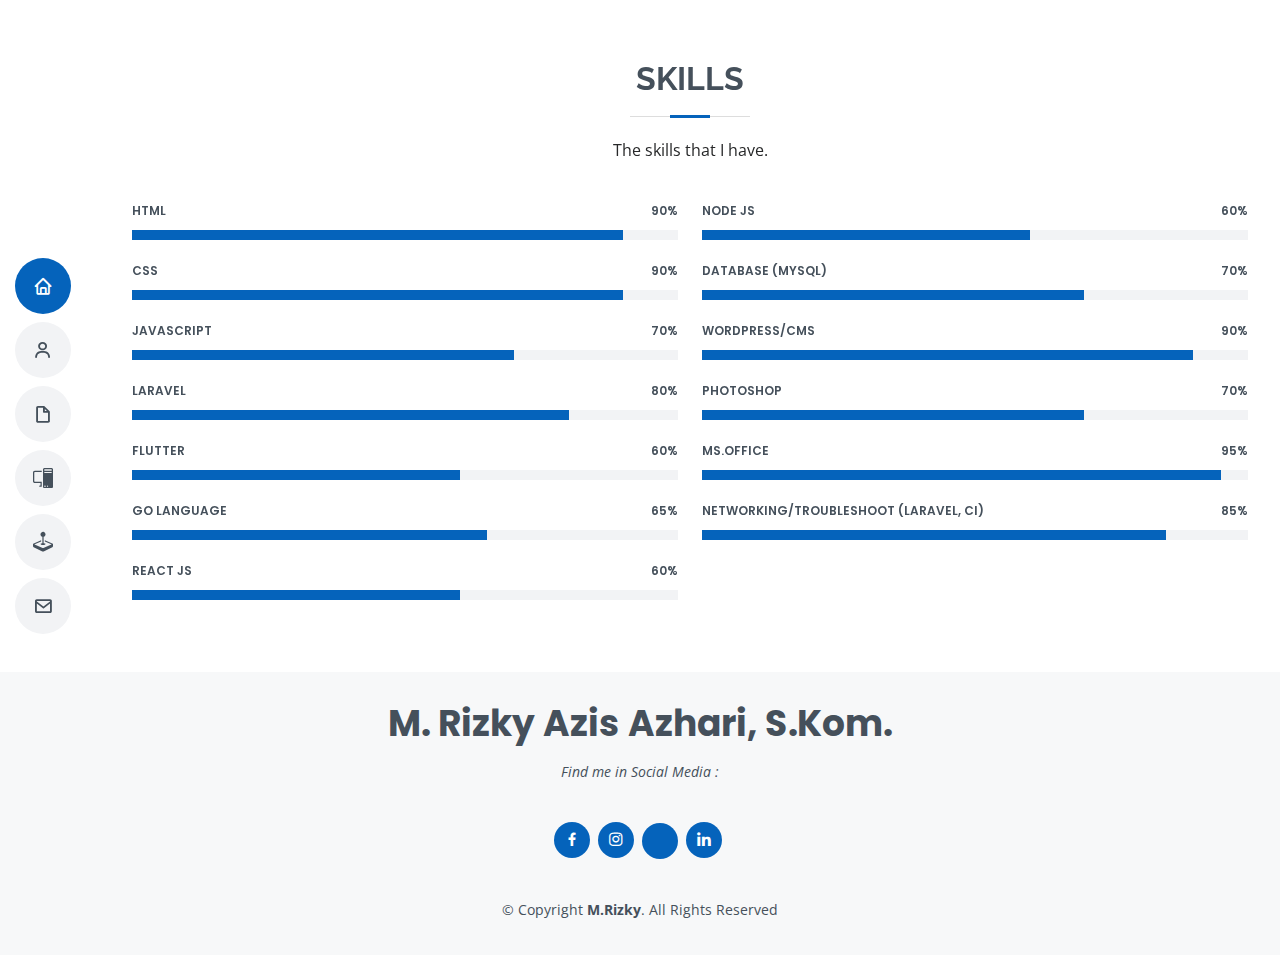
<file: skill.html>
<!DOCTYPE html>
<html lang="en">

<head>
  <meta charset="utf-8">
  <meta content="width=device-width, initial-scale=1.0" name="viewport">

  <title>MyResume Bootstrap Template - Index</title>
  <meta content="" name="description">
  <meta content="" name="keywords">

  <!-- Favicons -->
  <link href="assets/img/favicon.png" rel="icon">
  <link href="assets/img/apple-touch-icon.png" rel="apple-touch-icon">

  <!-- Google Fonts -->
  <link href="https://fonts.googleapis.com/css?family=Open+Sans:300,300i,400,400i,600,600i,700,700i|Raleway:300,300i,400,400i,500,500i,600,600i,700,700i|Poppins:300,300i,400,400i,500,500i,600,600i,700,700i" rel="stylesheet">

  <!-- Vendor CSS Files -->
  <link href="assets/vendor/aos/aos.css" rel="stylesheet">
  <link href="assets/vendor/bootstrap/css/bootstrap.min.css" rel="stylesheet">
  <link href="assets/vendor/bootstrap-icons/bootstrap-icons.css" rel="stylesheet">
  <link href="assets/vendor/boxicons/css/boxicons.min.css" rel="stylesheet">
  <link href="assets/vendor/glightbox/css/glightbox.min.css" rel="stylesheet">
  <link href="assets/vendor/swiper/swiper-bundle.min.css" rel="stylesheet">

  <!-- Template Main CSS File -->
  <link href="assets/css/style.css" rel="stylesheet">

  <!-- =======================================================
  * Template Name: MyResume
  * Updated: Mar 10 2023 with Bootstrap v5.2.3
  * Template URL: https://bootstrapmade.com/free-html-bootstrap-template-my-resume/
  * Author: BootstrapMade.com
  * License: https://bootstrapmade.com/license/
  ======================================================== -->
</head>

<body>
  <!-- ======= Mobile nav toggle button ======= -->
  <!-- <button type="button" class="mobile-nav-toggle d-xl-none"><i class="bi bi-list mobile-nav-toggle"></i></button> -->
  <i class="bi bi-list mobile-nav-toggle d-lg-none"></i>
  <!-- ======= Header ======= -->
  <header id="header" class="d-flex flex-column justify-content-center">

    <nav id="navbar" class="navbar nav-menu">
      <ul>
        <li><a href="index.html" class="nav-link scrollto active"><i class="bx bx-home"></i> <span>Home</span></a></li>
        <li><a href="about.html" class="nav-link scrollto"><i class="bx bx-user"></i> <span>About</span></a></li>
        <li><a href="resume.html" class="nav-link scrollto"><i class="bx bx-file-blank"></i> <span>Resume</span></a></li>
        <li><a href="skill.html" class="nav-link scrollto"><i class="bi bi-pc-display"></i> <span>Skill</span></a></li>
        <li><a href="hobi.html" class="nav-link scrollto"><i class="bi bi-joystick"></i> <span>Hobbies</span></a></li>
        <li><a href="contact.html" class="nav-link scrollto"><i class="bx bx-envelope"></i> <span>Contact</span></a></li>
      </ul>
    </nav><!-- .nav-menu -->

  </header><!-- End Header -->

  <!-- ======= Hero Section ======= -->
<main id="main">

  <section id="skills" class="skills section-bg">
    <div class="container" data-aos="fade-up">

      <div class="section-title">
        <h2>Skills</h2>
        <p>The skills that I have. </p>
      </div>

      <div class="row skills-content">

        <div class="col-lg-6">

          <div class="progress">
            <span class="skill">HTML <i class="val">90%</i></span>
            <div class="progress-bar-wrap">
              <div class="progress-bar" role="progressbar" aria-valuenow="90" aria-valuemin="0" aria-valuemax="100"></div>
            </div>
          </div>

          <div class="progress">
            <span class="skill">CSS <i class="val">90%</i></span>
            <div class="progress-bar-wrap">
              <div class="progress-bar" role="progressbar" aria-valuenow="90" aria-valuemin="0" aria-valuemax="100"></div>
            </div>
          </div>

          <div class="progress">
            <span class="skill">JavaScript <i class="val">70%</i></span>
            <div class="progress-bar-wrap">
              <div class="progress-bar" role="progressbar" aria-valuenow="70" aria-valuemin="0" aria-valuemax="100"></div>
            </div>
          </div>

          <div class="progress">
            <span class="skill">Laravel <i class="val">80%</i></span>
            <div class="progress-bar-wrap">
              <div class="progress-bar" role="progressbar" aria-valuenow="80" aria-valuemin="0" aria-valuemax="100"></div>
            </div>
          </div>
        
        <div class="progress">
            <span class="skill">Flutter <i class="val">60%</i></span>
            <div class="progress-bar-wrap">
              <div class="progress-bar" role="progressbar" aria-valuenow="60" aria-valuemin="0" aria-valuemax="100"></div>
            </div>
          </div>

         <div class="progress">
            <span class="skill">Go Language <i class="val">65%</i></span>
            <div class="progress-bar-wrap">
              <div class="progress-bar" role="progressbar" aria-valuenow="65" aria-valuemin="0" aria-valuemax="100"></div>
            </div>
          </div>

       <div class="progress">
            <span class="skill">React JS <i class="val">60%</i></span>
            <div class="progress-bar-wrap">
              <div class="progress-bar" role="progressbar" aria-valuenow="60" aria-valuemin="0" aria-valuemax="100"></div>
            </div>
          </div>
        </div>
    
      <div class="col-lg-6">
         <div class="progress">
            <span class="skill">Node Js <i class="val">60%</i></span>
            <div class="progress-bar-wrap">
              <div class="progress-bar" role="progressbar" aria-valuenow="60" aria-valuemin="0" aria-valuemax="100"></div>
            </div>
         </div>

        
          <div class="progress">
            <span class="skill">Database (MySQL) <i class="val">70%</i></span>
            <div class="progress-bar-wrap">
              <div class="progress-bar" role="progressbar" aria-valuenow="70" aria-valuemin="0" aria-valuemax="100"></div>
            </div>
          </div>

          <div class="progress">
            <span class="skill">WordPress/CMS <i class="val">90%</i></span>
            <div class="progress-bar-wrap">
              <div class="progress-bar" role="progressbar" aria-valuenow="90" aria-valuemin="0" aria-valuemax="100"></div>
            </div>
          </div>

          <div class="progress">
            <span class="skill">Photoshop <i class="val">70%</i></span>
            <div class="progress-bar-wrap">
              <div class="progress-bar" role="progressbar" aria-valuenow="70" aria-valuemin="0" aria-valuemax="100"></div>
            </div>
          </div>
         
          <div class="progress">
            <span class="skill">Ms.Office <i class="val">95%</i></span>
            <div class="progress-bar-wrap">
              <div class="progress-bar" role="progressbar" aria-valuenow="95" aria-valuemin="0" aria-valuemax="100"></div>
            </div>
          </div>

      <div class="progress">
            <span class="skill">Networking/Troubleshoot (Laravel, CI) <i class="val">85%</i></span>
            <div class="progress-bar-wrap">
              <div class="progress-bar" role="progressbar" aria-valuenow="85" aria-valuemin="0" aria-valuemax="100"></div>
            </div>
          </div>
      </div>
      </div>
    </div>
  </section>
</main><!-- End #main -->

<!-- ======= Footer ======= -->
<footer id="footer">
  <div class="container">
    <h3>M. Rizky Azis Azhari, S.Kom.</h3>
    <p>Find me in Social Media : </p>
    <div class="social-links">
      <a href="https://www.facebook.com/rizky.seasoni" class="facebook"><i class="bx bxl-facebook"></i></a>
      <a href="https://www.instagram.com/mrizky_az" class="instagram"><i class="bx bxl-instagram"></i></a>
      <a href="mailto:rizkyazis148@gmail.com" class="google-plus"><i class="bx bxl-email"></i></a>
      <a href="https://www.https://www.linkedin.com/in/muhammad-rizky-4a8590189/" class="linkedin"><i class="bx bxl-linkedin"></i></a>
    </div>
    <div class="copyright">
      &copy; Copyright <strong><span>M.Rizky</span></strong>. All Rights Reserved
    </div>
    
  </div>
</footer><!-- End Footer -->

<div id="preloader"></div>
<a href="#" class="back-to-top d-flex align-items-center justify-content-center"><i class="bi bi-arrow-up-short"></i></a>

<!-- Vendor JS Files -->
<script src="assets/vendor/purecounter/purecounter_vanilla.js"></script>
<script src="assets/vendor/aos/aos.js"></script>
<script src="assets/vendor/bootstrap/js/bootstrap.bundle.min.js"></script>
<script src="assets/vendor/glightbox/js/glightbox.min.js"></script>
<script src="assets/vendor/isotope-layout/isotope.pkgd.min.js"></script>
<script src="assets/vendor/swiper/swiper-bundle.min.js"></script>
<script src="assets/vendor/typed.js/typed.min.js"></script>
<script src="assets/vendor/waypoints/noframework.waypoints.js"></script>
<script src="assets/vendor/php-email-form/validate.js"></script>

<!-- Template Main JS File -->
<script src="assets/js/main.js"></script>

</body>

</html>
</file>
<file: assets/css/style.css>
/**
* Template Name: MyResume
* Updated: Mar 10 2023 with Bootstrap v5.2.3
* Template URL: https://bootstrapmade.com/free-html-bootstrap-template-my-resume/
* Author: BootstrapMade.com
* License: https://bootstrapmade.com/license/
*/

/*--------------------------------------------------------------
# General
--------------------------------------------------------------*/
body {
  font-family: "Open Sans", sans-serif;
  color: #272829;
}

a {
  color: #0563bb;
  text-decoration: none;
}

a:hover {
  color: #067ded;
  text-decoration: none;
}

h1,
h2,
h3,
h4,
h5,
h6 {
  font-family: "Raleway", sans-serif;
}

/*--------------------------------------------------------------
# Back to top button
--------------------------------------------------------------*/
.back-to-top {
  position: fixed;
  visibility: hidden;
  opacity: 0;
  right: 15px;
  bottom: 15px;
  z-index: 996;
  background: #0563bb;
  width: 40px;
  height: 40px;
  border-radius: 50px;
  transition: all 0.4s;
}

.back-to-top i {
  font-size: 28px;
  color: #fff;
  line-height: 0;
}

.back-to-top:hover {
  background: #0678e3;
  color: #fff;
}

.back-to-top.active {
  visibility: visible;
  opacity: 1;
}

/*--------------------------------------------------------------
# Preloader
--------------------------------------------------------------*/
#preloader {
  position: fixed;
  top: 0;
  left: 0;
  right: 0;
  bottom: 0;
  z-index: 9999;
  overflow: hidden;
  background: #fff;
}

#preloader:before {
  content: "";
  position: fixed;
  top: calc(50% - 30px);
  left: calc(50% - 30px);
  border: 6px solid #0563bb;
  border-top-color: #fff;
  border-bottom-color: #fff;
  border-radius: 50%;
  width: 60px;
  height: 60px;
  animation: animate-preloader 1s linear infinite;
}

@keyframes animate-preloader {
  0% {
    transform: rotate(0deg);
  }

  100% {
    transform: rotate(360deg);
  }
}

/*--------------------------------------------------------------
# Disable aos animation delay on mobile devices
--------------------------------------------------------------*/
@media screen and (max-width: 768px) {
  [data-aos-delay] {
    transition-delay: 0 !important;
  }
}

/*--------------------------------------------------------------
# Header
--------------------------------------------------------------*/
#header {
  position: fixed;
  top: 0;
  left: 0;
  bottom: 0;
  z-index: 9997;
  transition: all 0.5s;
  padding: 15px;
  overflow-y: auto;
}

@media (max-width: 991px) {
  #header {
    width: 300px;
    background: #fff;
    border-right: 1px solid #e6e9ec;
    left: -300px;
  }
}

@media (min-width: 991px) {
  #main {
    margin-left: 100px;
  }
}

/*--------------------------------------------------------------
# Navigation Menu
--------------------------------------------------------------*/
/**
* Desktop Navigation 
*/
.nav-menu {
  padding: 0;
  display: block;
}

.nav-menu * {
  margin: 0;
  padding: 0;
  list-style: none;
}

.nav-menu>ul>li {
  position: relative;
  white-space: nowrap;
}

.nav-menu a,
.nav-menu a:focus {
  display: flex;
  align-items: center;
  color: #45505b;
  padding: 10px 18px;
  margin-bottom: 8px;
  transition: 0.3s;
  font-size: 15px;
  border-radius: 50px;
  background: #f2f3f5;
  height: 56px;
  width: 100%;
  overflow: hidden;
  transition: 0.3s;
}

.nav-menu a i,
.nav-menu a:focus i {
  font-size: 20px;
}

.nav-menu a span,
.nav-menu a:focus span {
  padding: 0 5px 0 7px;
  color: #45505b;
}

@media (min-width: 992px) {

  .nav-menu a,
  .nav-menu a:focus {
    width: 56px;
  }

  .nav-menu a span,
  .nav-menu a:focus span {
    display: none;
    color: #fff;
  }
}

.nav-menu a:hover,
.nav-menu .active,
.nav-menu .active:focus,
.nav-menu li:hover>a {
  color: #fff;
  background: #0563bb;
}

.nav-menu a:hover span,
.nav-menu .active span,
.nav-menu .active:focus span,
.nav-menu li:hover>a span {
  color: #fff;
}

.nav-menu a:hover,
.nav-menu li:hover>a {
  width: 100%;
  color: #fff;
}

.nav-menu a:hover span,
.nav-menu li:hover>a span {
  display: block;
}

/**
* Mobile Navigation 
*/
.mobile-nav-toggle {
  position: fixed;
  right: 10px;
  top: 10px;
  z-index: 9998;
  border: 0;
  background: none;
  font-size: 28px;
  transition: all 0.4s;
  outline: none !important;
  line-height: 0;
  cursor: pointer;
  border-radius: 50px;
  padding: 5px;
}

.mobile-nav-toggle i {
  color: #45505b;
}

.mobile-nav-active {
  overflow: hidden;
}

.mobile-nav-active #header {
  left: 0;
}

.mobile-nav-active .mobile-nav-toggle {
  color: #fff;
  background-color: #0563bb;
}

/*--------------------------------------------------------------
# Hero Section
--------------------------------------------------------------*/
#hero {
  width: 100%;
  height: 100vh;
  background: url("../img/BG.jpg") top right no-repeat;
  background-size: cover;
  position: relative;
}

@media (min-width: 992px) {
  #hero {
    padding-left: 160px;
  }
}

#hero:before {
  content: "";
  background: rgba(255, 255, 255, 0.8);
  position: absolute;
  bottom: 0;
  top: 0;
  left: 0;
  right: 0;
}

#hero h1 {
  margin: 0;
  font-size: 64px;
  font-weight: 700;
  line-height: 56px;
  color: #45505b;
}

#hero p {
  color: #45505b;
  margin: 15px 0 0 0;
  font-size: 26px;
  font-family: "Poppins", sans-serif;
}

#hero p span {
  color: #0563bb;
  letter-spacing: 1px;
}

#hero .social-links {
  margin-top: 30px;
}


#hero .social-links a {
  font-size: 24px;
  display: inline-block;
  color: #45505b;
  line-height: 1;
  margin-right: 20px;
  transition: 0.3s;
}

#hero .social-links a:hover {
  color: #0563bb;
}

@media (max-width: 992px) {
  #hero {
    text-align: center;
  }

  #hero h1 {
    font-size: 32px;
    line-height: 36px;
  }

  #hero p {
    margin-top: 10px;
    font-size: 20px;
    line-height: 24px;
  }
}

/*--------------------------------------------------------------
# Sections General
--------------------------------------------------------------*/
section {
  padding: 60px 0;
  overflow: hidden;
}

.section-title {
  text-align: center;
  padding-bottom: 30px;
}

.section-title h2 {
  font-size: 32px;
  font-weight: bold;
  text-transform: uppercase;
  margin-bottom: 20px;
  padding-bottom: 20px;
  position: relative;
  color: #45505b;
}

.section-title h2::before {
  content: "";
  position: absolute;
  display: block;
  width: 120px;
  height: 1px;
  background: #ddd;
  bottom: 1px;
  left: calc(50% - 60px);
}

.section-title h2::after {
  content: "";
  position: absolute;
  display: block;
  width: 40px;
  height: 3px;
  background: #0563bb;
  bottom: 0;
  left: calc(50% - 20px);
}

.section-title p {
  margin-bottom: 0;
}

/*--------------------------------------------------------------
# About
--------------------------------------------------------------*/
.about .content h3 {
  font-weight: 700;
  font-size: 26px;
  color: #728394;
}

.about .content ul {
  list-style: none;
  padding: 0;
}

.about .content ul li {
  margin-bottom: 20px;
  display: flex;
  align-items: center;
}

.about .content ul strong {
  margin-right: 10px;
}

.about .content ul i {
  font-size: 16px;
  margin-right: 5px;
  color: #0563bb;
  line-height: 0;
}

.about .content p:last-child {
  margin-bottom: 0;
}

/*--------------------------------------------------------------
# Facts
--------------------------------------------------------------*/
.facts .count-box {
  padding: 30px 30px 25px 30px;
  margin-top: 30px;
  width: 100%;
  position: relative;
  text-align: center;
  background: #fff;
}

.facts .count-box i {
  position: absolute;
  top: -25px;
  left: 50%;
  transform: translateX(-50%);
  font-size: 24px;
  background: #0563bb;
  color: #fff;
  border-radius: 50px;
  display: inline-flex;
  align-items: center;
  justify-content: center;
  width: 48px;
  height: 48px;
}

.facts .count-box span {
  font-size: 36px;
  display: block;
  font-weight: 600;
  color: #011426;
}

.facts .count-box p {
  padding: 0;
  margin: 0;
  font-family: "Raleway", sans-serif;
  font-size: 14px;
}

/*--------------------------------------------------------------
# Akills
--------------------------------------------------------------*/
.skills .progress {
  height: 60px;
  display: block;
  background: none;
  border-radius: 0;
}

.skills .progress .skill {
  padding: 10px 0;
  margin: 0;
  text-transform: uppercase;
  display: block;
  font-weight: 600;
  font-family: "Poppins", sans-serif;
  color: #45505b;
}

.skills .progress .skill .val {
  float: right;
  font-style: normal;
}

.skills .progress-bar-wrap {
  background: #f2f3f5;
}

.skills .progress-bar {
  width: 1px;
  height: 10px;
  transition: 0.9s;
  background-color: #0563bb;
}

/*--------------------------------------------------------------
# Resume
--------------------------------------------------------------*/
.resume .resume-title {
  font-size: 26px;
  font-weight: 700;
  margin-top: 20px;
  margin-bottom: 20px;
  color: #45505b;
}

.resume .resume-item {
  padding: 0 0 20px 20px;
  margin-top: -2px;
  border-left: 2px solid #0563bb;
  position: relative;
}

.resume .resume-item h4 {
  line-height: 18px;
  font-size: 18px;
  font-weight: 600;
  text-transform: uppercase;
  font-family: "Poppins", sans-serif;
  color: #0563bb;
  margin-bottom: 10px;
}

.resume .resume-item h5 {
  font-size: 16px;
  background: #f7f8f9;
  padding: 5px 15px;
  display: inline-block;
  font-weight: 600;
  margin-bottom: 10px;
}

.resume .resume-item ul {
  padding-left: 20px;
}

.resume .resume-item ul li {
  padding-bottom: 10px;
}

.resume .resume-item:last-child {
  padding-bottom: 0;
}

.resume .resume-item::before {
  content: "";
  position: absolute;
  width: 16px;
  height: 16px;
  border-radius: 50px;
  left: -9px;
  top: 0;
  background: #fff;
  border: 2px solid #0563bb;
}

/*--------------------------------------------------------------
# Portfolio
--------------------------------------------------------------*/
.portfolio .portfolio-item {
  margin-bottom: 30px;
}

.portfolio #portfolio-flters {
  padding: 0;
  margin: 0 auto 25px auto;
  list-style: none;
  text-align: center;
  background: #fff;
  border-radius: 50px;
  padding: 2px 15px;
}

.portfolio #portfolio-flters li {
  cursor: pointer;
  display: inline-block;
  padding: 10px 15px;
  font-size: 14px;
  font-weight: 600;
  line-height: 1;
  text-transform: uppercase;
  color: #272829;
  margin-bottom: 5px;
  transition: all 0.3s ease-in-out;
}

.portfolio #portfolio-flters li:hover,
.portfolio #portfolio-flters li.filter-active {
  color: #0563bb;
}

.portfolio #portfolio-flters li:last-child {
  margin-right: 0;
}

.portfolio .portfolio-wrap {
  transition: 0.3s;
  position: relative;
  overflow: hidden;
  z-index: 1;
  background: rgba(69, 80, 91, 0.8);
}

.portfolio .portfolio-wrap::before {
  content: "";
  background: rgba(255, 255, 255, 0.7);
  position: absolute;
  left: 30px;
  right: 30px;
  top: 30px;
  bottom: 30px;
  transition: all ease-in-out 0.3s;
  z-index: 2;
  opacity: 0;
}

.portfolio .portfolio-wrap .portfolio-info {
  opacity: 0;
  position: absolute;
  top: 0;
  left: 0;
  right: 0;
  bottom: 0;
  text-align: center;
  z-index: 3;
  transition: all ease-in-out 0.3s;
  display: flex;
  flex-direction: column;
  justify-content: center;
  align-items: center;
}

.portfolio .portfolio-wrap .portfolio-info::before {
  display: block;
  content: "";
  width: 48px;
  height: 48px;
  position: absolute;
  top: 35px;
  left: 35px;
  border-top: 3px solid #d7dce1;
  border-left: 3px solid #d7dce1;
  transition: all 0.5s ease 0s;
  z-index: 9994;
}

.portfolio .portfolio-wrap .portfolio-info::after {
  display: block;
  content: "";
  width: 48px;
  height: 48px;
  position: absolute;
  bottom: 35px;
  right: 35px;
  border-bottom: 3px solid #d7dce1;
  border-right: 3px solid #d7dce1;
  transition: all 0.5s ease 0s;
  z-index: 9994;
}

.portfolio .portfolio-wrap .portfolio-info h4 {
  font-size: 20px;
  color: #45505b;
  font-weight: 600;
}

.portfolio .portfolio-wrap .portfolio-info p {
  color: #45505b;
  font-size: 14px;
  text-transform: uppercase;
  padding: 0;
  margin: 0;
}

.portfolio .portfolio-wrap .portfolio-links {
  text-align: center;
  z-index: 4;
}

.portfolio .portfolio-wrap .portfolio-links a {
  color: #45505b;
  margin: 0 2px;
  font-size: 28px;
  display: inline-block;
  transition: 0.3s;
}

.portfolio .portfolio-wrap .portfolio-links a:hover {
  color: #148af9;
}

.portfolio .portfolio-wrap:hover::before {
  top: 0;
  left: 0;
  right: 0;
  bottom: 0;
  opacity: 1;
}

.portfolio .portfolio-wrap:hover .portfolio-info {
  opacity: 1;
}

.portfolio .portfolio-wrap:hover .portfolio-info::before {
  top: 15px;
  left: 15px;
}

.portfolio .portfolio-wrap:hover .portfolio-info::after {
  bottom: 15px;
  right: 15px;
}

/*--------------------------------------------------------------
# Portfolio Details
--------------------------------------------------------------*/
.portfolio-details {
  padding-top: 40px;
}

.portfolio-details .portfolio-details-slider img {
  width: 100%;
}

.portfolio-details .portfolio-details-slider .swiper-pagination {
  margin-top: 20px;
  position: relative;
}

.portfolio-details .portfolio-details-slider .swiper-pagination .swiper-pagination-bullet {
  width: 12px;
  height: 12px;
  background-color: #fff;
  opacity: 1;
  border: 1px solid #0563bb;
}

.portfolio-details .portfolio-details-slider .swiper-pagination .swiper-pagination-bullet-active {
  background-color: #0563bb;
}

.portfolio-details .portfolio-info {
  padding: 30px;
  box-shadow: 0px 0 30px rgba(69, 80, 91, 0.08);
}

.portfolio-details .portfolio-info h3 {
  font-size: 22px;
  font-weight: 700;
  margin-bottom: 20px;
  padding-bottom: 20px;
  border-bottom: 1px solid #eee;
}

.portfolio-details .portfolio-info ul {
  list-style: none;
  padding: 0;
  font-size: 15px;
}

.portfolio-details .portfolio-info ul li+li {
  margin-top: 10px;
}

.portfolio-details .portfolio-description {
  padding-top: 30px;
}

.portfolio-details .portfolio-description h2 {
  font-size: 26px;
  font-weight: 700;
  margin-bottom: 20px;
}

.portfolio-details .portfolio-description p {
  padding: 0;
}

/*--------------------------------------------------------------
# Services
--------------------------------------------------------------*/
.services .icon-box {
  text-align: center;
  padding: 70px 20px 80px 20px;
  transition: all ease-in-out 0.3s;
  background: #fff;
  box-shadow: 0px 5px 90px 0px rgba(110, 123, 131, 0.05);
}

.services .icon-box .icon {
  margin: 0 auto;
  width: 100px;
  height: 100px;
  display: flex;
  align-items: center;
  justify-content: center;
  transition: ease-in-out 0.3s;
  position: relative;
}

.services .icon-box .icon i {
  font-size: 36px;
  transition: 0.5s;
  position: relative;
}

.services .icon-box .icon svg {
  position: absolute;
  top: 0;
  left: 0;
}

.services .icon-box .icon svg path {
  transition: 0.5s;
  fill: #f5f5f5;
}

.services .icon-box h4 {
  font-weight: 600;
  margin: 10px 0 15px 0;
  font-size: 22px;
}

.services .icon-box h4 a {
  color: #45505b;
  transition: ease-in-out 0.3s;
}

.services .icon-box p {
  line-height: 24px;
  font-size: 14px;
  margin-bottom: 0;
}

.services .icon-box:hover {
  border-color: #fff;
  box-shadow: 0px 0 35px 0 rgba(0, 0, 0, 0.08);
}

.services .iconbox-blue i {
  color: #47aeff;
}

.services .iconbox-blue:hover .icon i {
  color: #fff;
}

.services .iconbox-blue:hover .icon path {
  fill: #47aeff;
}

.services .iconbox-orange i {
  color: #ffa76e;
}

.services .iconbox-orange:hover .icon i {
  color: #fff;
}

.services .iconbox-orange:hover .icon path {
  fill: #ffa76e;
}

.services .iconbox-pink i {
  color: #e80368;
}

.services .iconbox-pink:hover .icon i {
  color: #fff;
}

.services .iconbox-pink:hover .icon path {
  fill: #e80368;
}

.services .iconbox-yellow i {
  color: #ffbb2c;
}

.services .iconbox-yellow:hover .icon i {
  color: #fff;
}

.services .iconbox-yellow:hover .icon path {
  fill: #ffbb2c;
}

.services .iconbox-red i {
  color: #ff5828;
}

.services .iconbox-red:hover .icon i {
  color: #fff;
}

.services .iconbox-red:hover .icon path {
  fill: #ff5828;
}

.services .iconbox-teal i {
  color: #11dbcf;
}

.services .iconbox-teal:hover .icon i {
  color: #fff;
}

.services .iconbox-teal:hover .icon path {
  fill: #11dbcf;
}

/*--------------------------------------------------------------
# Testimonials
--------------------------------------------------------------*/
.testimonials .section-header {
  margin-bottom: 40px;
}

.testimonials .testimonials-carousel,
.testimonials .testimonials-slider {
  overflow: hidden;
}

.testimonials .testimonial-item {
  text-align: center;
}

.testimonials .testimonial-item .testimonial-img {
  width: 120px;
  border-radius: 50%;
  border: 4px solid #fff;
  margin: 0 auto;
}

.testimonials .testimonial-item h3 {
  font-size: 20px;
  font-weight: bold;
  margin: 10px 0 5px 0;
  color: #111;
}

.testimonials .testimonial-item h4 {
  font-size: 14px;
  color: #999;
  margin: 0 0 15px 0;
}

.testimonials .testimonial-item .quote-icon-left,
.testimonials .testimonial-item .quote-icon-right {
  color: #90c8fc;
  font-size: 26px;
}

.testimonials .testimonial-item .quote-icon-left {
  display: inline-block;
  left: -5px;
  position: relative;
}

.testimonials .testimonial-item .quote-icon-right {
  display: inline-block;
  right: -5px;
  position: relative;
  top: 10px;
}

.testimonials .testimonial-item p {
  font-style: italic;
  margin: 0 auto 15px auto;
}

.testimonials .swiper-pagination {
  margin-top: 20px;
  position: relative;
}

.testimonials .swiper-pagination .swiper-pagination-bullet {
  width: 12px;
  height: 12px;
  background-color: #fff;
  opacity: 1;
  border: 1px solid #0563bb;
}

.testimonials .swiper-pagination .swiper-pagination-bullet-active {
  background-color: #0563bb;
}

@media (min-width: 992px) {
  .testimonials .testimonial-item p {
    width: 80%;
  }
}

/*--------------------------------------------------------------
# Contact
--------------------------------------------------------------*/
.contact .info {
  width: 100%;
  background: #fff;
  
}

.contact .info i {
  font-size: 20px;
  color: #0563bb;
  float: left;
  width: 44px;
  height: 44px;
  background: #eef7ff;
  display: flex;
  justify-content: center;
  align-items: center;
  border-radius: 50px;
  transition: all 0.3s ease-in-out;
}

.contact .info h4 {
  padding: 0 0 0 60px;
  font-size: 22px;
  font-weight: 600;
  margin-bottom: 5px;
  color: #45505b;
}

.contact .info p {
  padding: 0 0 0 60px;
  margin-bottom: 0;
  font-size: 14px;
  color: #728394;
}

.contact .info .email,
.contact .info .phone {
  margin-top: 40px;
}

.contact .info .email:hover i,
.contact .info .address:hover i,
.contact .info .phone:hover i {
  background: #0563bb;
  color: #fff;
}

.contact .php-email-form {
  width: 100%;
  background: #fff;
}

.contact .php-email-form .form-group {
  padding-bottom: 8px;
}

.contact .php-email-form .error-message {
  display: none;
  color: #fff;
  background: #ed3c0d;
  text-align: left;
  padding: 15px;
  font-weight: 600;
}

.contact .php-email-form .error-message br+br {
  margin-top: 25px;
}

.contact .php-email-form .sent-message {
  display: none;
  color: #fff;
  background: #18d26e;
  text-align: center;
  padding: 15px;
  font-weight: 600;
}

.contact .php-email-form .loading {
  display: none;
  background: #fff;
  text-align: center;
  padding: 15px;
}

.contact .php-email-form .loading:before {
  content: "";
  display: inline-block;
  border-radius: 50%;
  width: 24px;
  height: 24px;
  margin: 0 10px -6px 0;
  border: 3px solid #18d26e;
  border-top-color: #eee;
  animation: animate-loading 1s linear infinite;
}

.contact .php-email-form input,
.contact .php-email-form textarea {
  border-radius: 4px;
  box-shadow: none;
  font-size: 14px;
}

.contact .php-email-form input {
  height: 44px;
}

.contact .php-email-form textarea {
  padding: 10px 12px;
}

.contact .php-email-form button[type=submit] {
  background: #0563bb;
  border: 0;
  padding: 10px 35px;
  color: #fff;
  transition: 0.4s;
  border-radius: 50px;
}

.contact .php-email-form button[type=submit]:hover {
  background: #0678e3;
}

@keyframes animate-loading {
  0% {
    transform: rotate(0deg);
  }

  100% {
    transform: rotate(360deg);
  }
}

/*--------------------------------------------------------------
# Footer
--------------------------------------------------------------*/
#footer {
  background: #f7f8f9;
  color: #45505b;
  font-size: 14px;
  text-align: center;
  padding: 30px 0;
}

#footer h3 {
  font-size: 36px;
  font-weight: 700;
  position: relative;
  font-family: "Poppins", sans-serif;
  padding: 0;
  margin: 0 0 15px 0;
}

#footer p {
  font-size: 15;
  font-style: italic;
  padding: 0;
  margin: 0 0 40px 0;
}

#footer .social-links {
  margin: 0 0 40px 0;
}

#footer .social-links a {
  font-size: 18px;
  display: inline-block;
  background: #0563bb;
  color: #fff;
  line-height: 1;
  padding: 8px 0;
  margin-right: 4px;
  border-radius: 50%;
  text-align: center;
  width: 36px;
  height: 36px;
  transition: 0.3s;
}

#footer .social-links a:hover {
  background: #0678e3;
  color: #fff;
  text-decoration: none;
}

#footer .copyright {
  margin: 0 0 5px 0;
}

#footer .credits {
  font-size: 13px;
}
</file>
